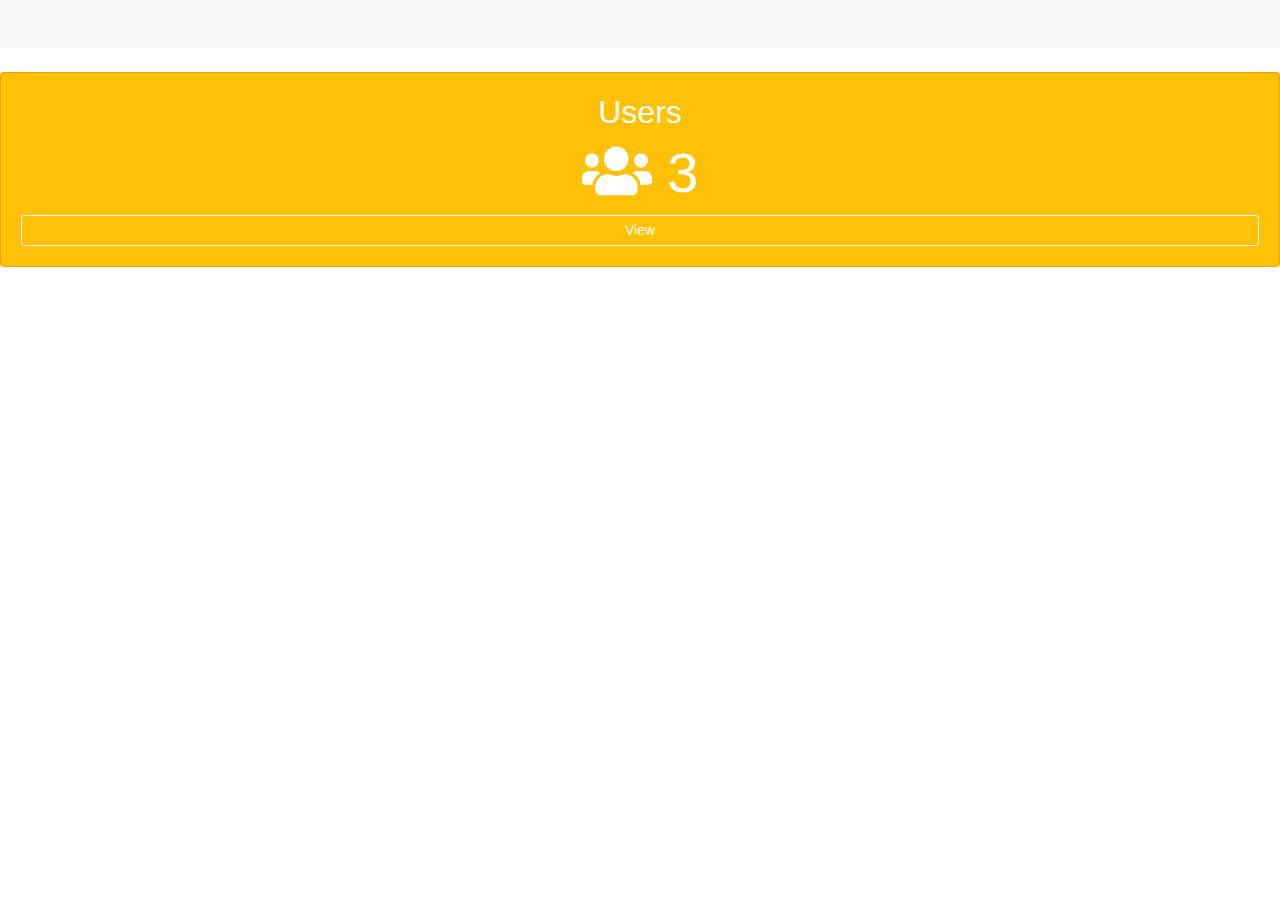
<file: src/main/resources/templates/dashboard.html>
<html xmlns:th="http://thymeleaf.org">
  <head>

    <title>CrudApp</title>

    <link rel="stylesheet" type="text/css"  th:href="@{/css/dashboard.css}"/>
    <link
      rel="stylesheet"
      href="https://cdnjs.cloudflare.com/ajax/libs/font-awesome/5.11.2/css/all.css"
    />
    <link
      rel="stylesheet"
      href="https://stackpath.bootstrapcdn.com/bootstrap/4.4.1/css/bootstrap.min.css"
    />
  </head>
  <body onload="jwtAuthorization()">

    <!-- Navbar -->

    <nav th:insert ="/fragements/navbar :: navbar"></nav>
    <header th:insert = "/fragements//header :: header(' Dashboard')"></header>

    <section id="actions" class="py-4 mb-4 bg-light">
      <div class="container">

      <div th:insert = "/fragements/add_user_modal :: usermodal"></div>

      </div>

    </section>

    <div class="card text-center text-white bg-warning mb-3">
      <div class="card-body">
      <h2 class="display-5">Users</h2>
      <span class="display-4"> <i class="fas fa-users"></i> 3</span>
      <a th:href="@{users}" class="btn btn-outline-light btn-sm d-block mt-2">View</a>
      </div>
      </div>
      </div>
      </div>
    </div>

    <footer th:insert = "/fragements//footer :: footer"></footer>

    <script th:src= "@{/js/jwtAuthenticationAjax.js}"></script>
    <script
      src="https://code.jquery.com/jquery-3.4.1.slim.min.js"
      integrity="sha384-J6qa4849blE2+poT4WnyKhv5vZF5SrPo0iEjwBvKU7imGFAV0wwj1yYfoRSJoZ+n"
      crossorigin="anonymous"
    ></script>
    <script
      src="https://cdn.jsdelivr.net/npm/popper.js@1.16.0/dist/umd/popper.min.js"
      integrity="sha384-Q6E9RHvbIyZFJoft+2mJbHaEWldlvI9IOYy5n3zV9zzTtmI3UksdQRVvoxMfooAo"
      crossorigin="anonymous"
    ></script>
    <script
      src="https://stackpath.bootstrapcdn.com/bootstrap/4.4.1/js/bootstrap.min.js"
      integrity="sha384-wfSDF2E50Y2D1uUdj0O3uMBJnjuUD4Ih7YwaYd1iqfktj0Uod8GCExl3Og8ifwB6"
      crossorigin="anonymous"
    ></script>
    <script src="https://cdn.ckeditor.com/4.13.1/standard/ckeditor.js"></script>

<!--    <script th:src="@{/js/script.js}"></script>-->
    <script th:src="@{/js/post_request_add_user_modal.js}"></script>
  </body>
</html>
</file>
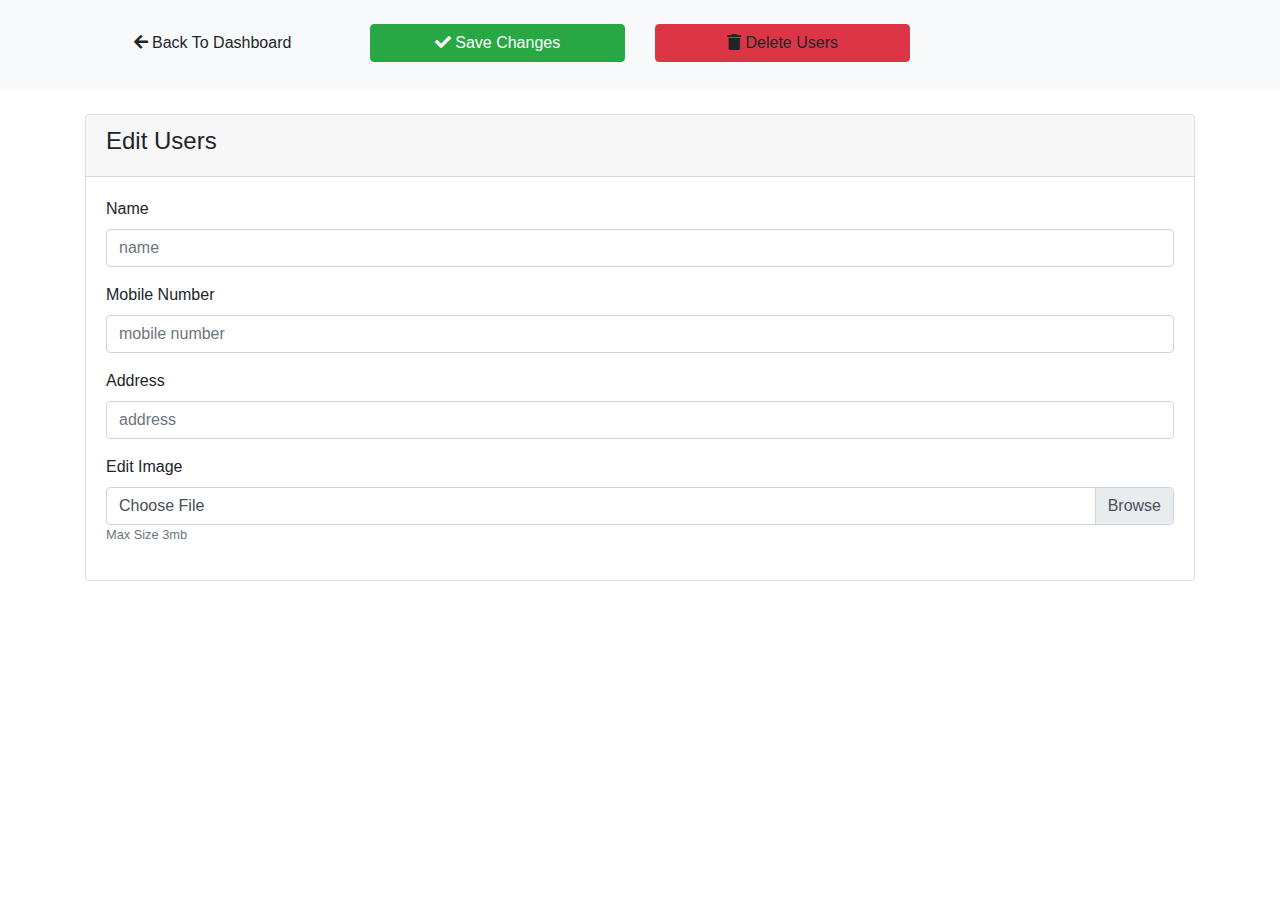
<file: src/main/resources/templates/edit.html>
<html xmlns:th="http://thymeleaf.org">
  <head>
    <meta charset="UTF-8" />
    <meta name="viewport" content="width=device-width, initial-scale=1.0" />
    <meta http-equiv="X-UA-Compatible" content="ie=edge" />
    <title>Document</title>
    <link
      rel="stylesheet"
      href="https://cdnjs.cloudflare.com/ajax/libs/font-awesome/5.11.2/css/all.css"
    />
    <link
      rel="stylesheet"
      href="https://stackpath.bootstrapcdn.com/bootstrap/4.4.1/css/bootstrap.min.css"
    />
    <link rel="stylesheet" type="text/css"  th:href="@{/css/dashboard.css}"/>
  </head>
  <body th:object="${users}" onload="jwtAuthorization()">
    <!-- START HERE -->


    <nav th:replace ="/fragements/navbar :: navbar"></nav>

    <header th:insert = "/fragements//header :: header(' Edit')"></header>


    <!-- Actions -->
    <section id="actions" class="py-4 mb-4 bg-light">
      <div class="container">
        <div class="row">
          <div class="col-md-3">
            <a
                    th:href="@{dashboard}"
                    class="btn btn-light btn-block mb-sm-1">
              <i class="fas fa-arrow-left"></i> Back To Dashboard
            </a>
          </div>
          <div class="col-md-3">
            <a
                    href="#"
                    class="btn btn-success btn-block mb-sm-1"
                    th:onclick="editUser([[${users.email}]])"
            >
              <i class="fas fa-check"></i> Save Changes
            </a>
          </div>
          <div class="col-md-3">
            <a
                    th:href="@{users}"
                    class="btn btn-danger btn-block mb-sm-1"
                    th:onclick="deleteUser([[${users.email}]])"
            >
              <i class="fas fa-trash"></i> Delete Users
            </a>
          </div>
        </div>
      </div>
    </section>


    <!-- edit section-->
    <section id="edit">
      <div class="container">
        <div class="row">
          <div class="col">
            <div class="card">
              <div class="card-header">
                <h4>Edit Users</h4>
              </div>
              <div class="card-body" >
                <form action="">
                  <div class="form-group">
                    <label for="e_name">Name</label>
                    <input type="text" class="form-control" name="" id="e_name" placeholder="name" th:field="*{name}" th:value="*{name}" />
                  </div>
                  <div class="form-group">
                    <label for="e_mobileNumber">Mobile Number</label>
                    <input type="text" class="form-control" name="" id="e_mobileNumber" placeholder="mobile number" th:field="*{mobileNumber}" th:value="*{mobileNumber}"/>
                  </div>

                  <div class="form-group">
                    <label for="e_adress">Address</label>
                    <input type="text" class="form-control" name="" id="e_adress" placeholder="address" th:field="*{address}" th:value="*{address}"/>
                  </div>

                  <div class="form-group">
                    <label for="image">Edit Image</label>
                    <div class="custom-file">
                      <input type="file" class="custom-file-input" id="image" />
                      <label for="image" class="custom-file-label"
                      >Choose File</label
                      >
                    </div>
                    <small class="text-muted">Max Size 3mb</small>
                  </div>
                </form>
              </div>
            </div>
          </div>
        </div>
      </div>
    </section>
    <footer th:insert = "/fragements/footer :: footer"></footer>

    <script th:src= "@{/js/jwtAuthenticationAjax.js}"></script>
    <script th:src="@{/js/editUserAjax.js}"></script>
    <script th:src="@{/js/deleteUserAjax.js}"></script>
      <script
      src="https://code.jquery.com/jquery-3.4.1.min.js"
      integrity="sha256-CSXorXvZcTkaix6Yvo6HppcZGetbYMGWSFlBw8HfCJo="
      crossorigin="anonymous"></script>
    <script
      src="https://cdn.jsdelivr.net/npm/popper.js@1.16.0/dist/umd/popper.min.js"
      integrity="sha384-Q6E9RHvbIyZFJoft+2mJbHaEWldlvI9IOYy5n3zV9zzTtmI3UksdQRVvoxMfooAo"
      crossorigin="anonymous"
    ></script>
    <script
      src="https://stackpath.bootstrapcdn.com/bootstrap/4.4.1/js/bootstrap.min.js"
      integrity="sha384-wfSDF2E50Y2D1uUdj0O3uMBJnjuUD4Ih7YwaYd1iqfktj0Uod8GCExl3Og8ifwB6"
      crossorigin="anonymous"
    ></script>
    <script src="https://cdn.ckeditor.com/4.13.1/standard/ckeditor.js"></script>

<!--    <script th:src="@{/js/script.js}"></script>-->
  </body>
</html>
</file>
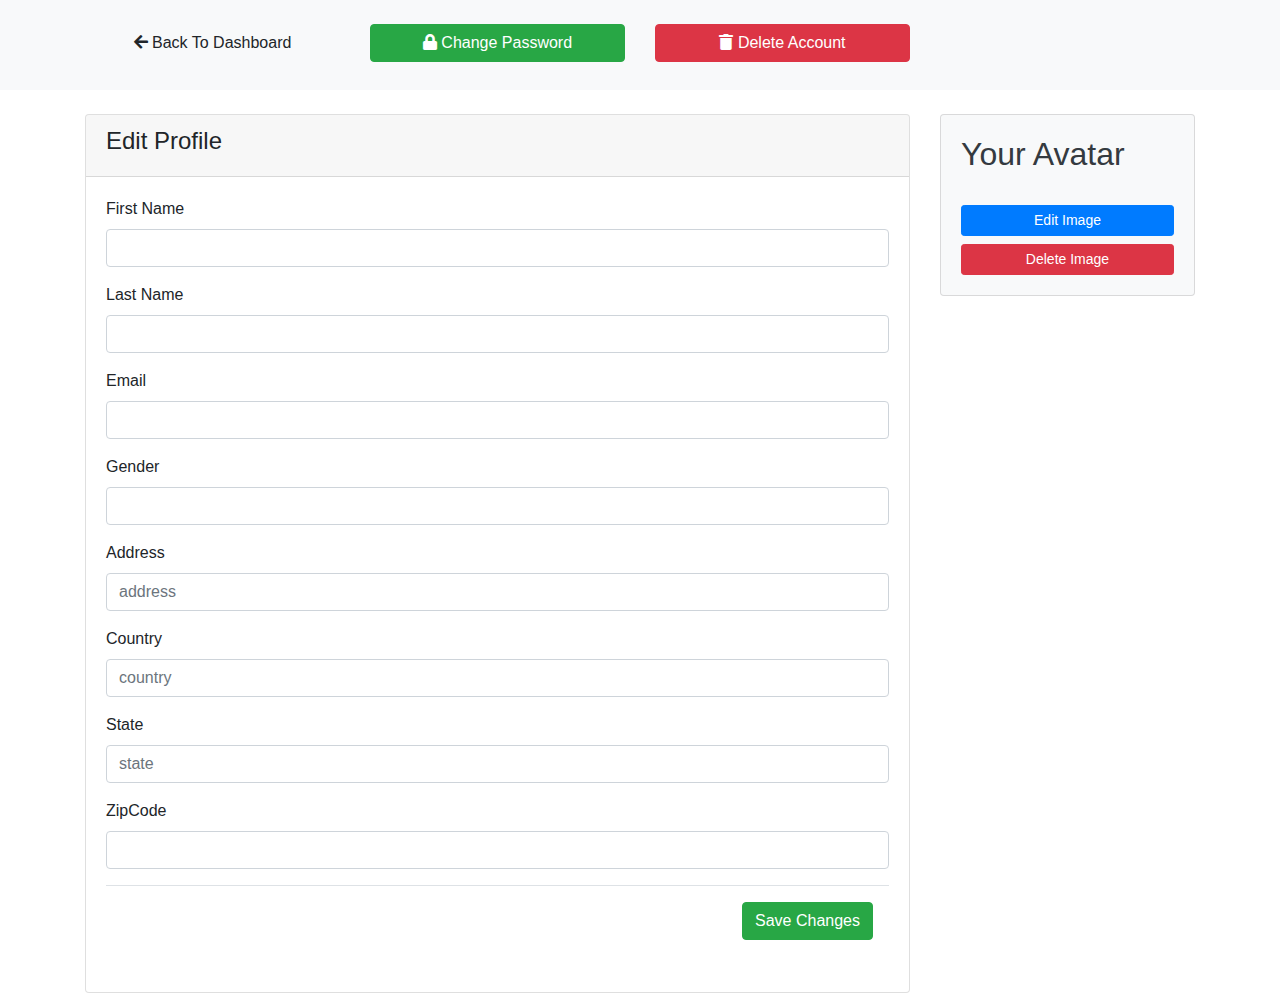
<file: src/main/resources/templates/profile.html>
<html xmlns:th="http://thymeleaf.org">
<head onload="findAdmin()">
  <meta charset="UTF-8" />
  <meta name="viewport" content="width=device-width, initial-scale=1.0" />
  <meta http-equiv="X-UA-Compatible" content="ie=edge" />
  <title>Document</title>
  <link
          rel="stylesheet"
          href="https://cdnjs.cloudflare.com/ajax/libs/font-awesome/5.11.2/css/all.css"
  />
  <link
          rel="stylesheet"
          href="https://stackpath.bootstrapcdn.com/bootstrap/4.4.1/css/bootstrap.min.css"
  />
  <link rel="stylesheet" type="text/css"  th:href="@{/css/dashboard.css}"/>
</head>
<body onload="adminBody()">

<!-- START HERE -->
<nav th:replace ="/fragements/navbar :: navbar"></nav>

<header th:insert = "/fragements//header :: header(' Edit Profile')"></header>

<!-- Actions -->
<section id="actions" class="py-4 mb-4 bg-light">
  <div class="container">
    <div class="row">
      <div class="col-md-3">
        <a
                th:href="@{dashboard}"
                class="btn btn-light btn-block mb-sm-1"

        >
          <i class="fas fa-arrow-left"></i> Back To Dashboard
        </a>
      </div>
      <div class="col-md-3">
        <a
                href="#"
                class="btn btn-success btn-block mb-sm-1"
                data-toggle="modal"
                data-target="#changePasswordModal"
        >
          <i class="fas fa-lock"></i> Change Password
        </a>
      </div>
      <div class="col-md-3">
        <a
                href="#"
                class="btn btn-danger btn-block mb-sm-1"

        >
          <i class="fas fa-trash"></i> Delete Account
        </a>
      </div>
    </div>
  </div>
</section>


<!-- Edit Profile-->
<section id="posts">
  <div class="container">
    <div class="row">
      <div class="col-md-9">
        <div class="card">
          <div class="card-header">
            <h4>Edit Profile</h4>
          </div>
          <div class="card-body">

            <form onsubmit="return false" >
              <div class="form-group">
                <label for="p_firstName">First Name</label>
                <input type="text" class="form-control" value="" name="firstName" id="p_firstName" placeholder=" "/>
              </div>
              <div class="form-group">
                <label for="p_lastName">Last Name</label>
                <input type="text" class="form-control" value="" name="lastName" id="p_lastName" placeholder=""/>
              </div>
              <div class="form-group">
                <label for="p_email">Email</label>
                <input type="text" class="form-control" value="" name="email" id="p_email" placeholder=""/>
              </div>
              <div class="form-group">
                <label for="p_gender">Gender</label>
                <input type="text" class="form-control" value="" name="gender" id="p_gender" placeholder=""/>
              </div>
              <div class="form-group">
                <label for="p_address">Address</label>
                <input type="text" class="form-control" value="" name="address" id="p_address" placeholder="address"/>
              </div>

              <div class="form-group">
                <label for="p_country">Country</label>
                <input type="text" class="form-control" value="" name="country" id="p_country" placeholder="country"/>
              </div>

              <div class="form-group">
                <label for="p_state">State</label>
                <input type="text" class="form-control" value="" name="state" id="p_state" placeholder="state"/>
              </div>

              <div class="form-group">
                <label for="p_zipCode">ZipCode</label>
                <input type="text" class="form-control" value="" name="zipCode" id="p_zipCode" placeholder=""/>
              </div>

              <div class="modal-footer">
                <button type="button" class="btn btn-success" onclick="editAdmin()" data-dismiss="modal">
                  Save Changes
                </button>
              </div>
            </form>
          </div>
        </div>
      </div>
      <div class="col-md-3">
        <div class="card  text-dark bg-light mb-3">
          <div class="card-body">
            <h2 class="display-5">Your Avatar</h2>
            <img th:src="@{/img/avatar.png}" class="img-fluid mb-3" alt="">
            <a href="#" class="btn btn-primary btn-sm d-block mt-2">Edit Image</a>
            <a href="#" class="btn btn-danger btn-sm d-block mt-2">Delete Image</a>
          </div>
        </div>
      </div>
    </div>
  </div>
</section>

<!-- Change Password modal -->
<div class="modal fade" id="changePasswordModal">
  <div class="modal-dialog modal-lg">
    <div class="modal-content">
      <div class="modal-header bg-warning text-white">
        <h5>Change Password</h5>
        <button class="close" data-dismiss="modal">
          <span>&times;</span>
        </button>
      </div>
      <div class="modal-body" id="mainDiv">
        <form  onsubmit='preventDefault(e)'>
          <div class="form-group">
            <label for="currentPassword">Current Password</label>
            <input type="password" name="currentPassword" id="currentPassword" class="form-control" />
          </div>
          <div class="form-group">
            <label for="newPassword">New Password</label>
            <input
                    type="password"
                    name="newPassword"
                    id="newPassword"
                    class="form-control"
            />
          </div>
          <div class="form-group">
            <label for="confirmPassword">Confirm Password</label>
            <input
                    type="password"
                    name="confirmPassword"
                    id="confirmPassword"
                    class="form-control"
            />
          </div>
          <div class="modal-footer">
            <button type="button" onclick="changePassword()" class="btn btn-warning" data-dismiss="modal">
              Save Changes
            </button>
          </div>
        </form>
      </div>
    </div>
  </div>
</div>


<footer th:insert = "/fragements//footer :: footer"></footer>

<script th:src= "@{/js/jwtAuthenticationAjax.js}"></script>
<script th:src= "@{/js/editAdminProfileAjax.js}"></script>
<!--<script th:src= "@{/js/displayadminprofilepage.js}"></script>-->

<script
        src="https://code.jquery.com/jquery-3.4.1.slim.min.js"
        integrity="sha384-J6qa4849blE2+poT4WnyKhv5vZF5SrPo0iEjwBvKU7imGFAV0wwj1yYfoRSJoZ+n"
        crossorigin="anonymous"
></script>
<script
        src="https://cdn.jsdelivr.net/npm/popper.js@1.16.0/dist/umd/popper.min.js"
        integrity="sha384-Q6E9RHvbIyZFJoft+2mJbHaEWldlvI9IOYy5n3zV9zzTtmI3UksdQRVvoxMfooAo"
        crossorigin="anonymous"
></script>
<script
        src="https://stackpath.bootstrapcdn.com/bootstrap/4.4.1/js/bootstrap.min.js"
        integrity="sha384-wfSDF2E50Y2D1uUdj0O3uMBJnjuUD4Ih7YwaYd1iqfktj0Uod8GCExl3Og8ifwB6"
        crossorigin="anonymous"
></script>
<script src="https://cdn.ckeditor.com/4.13.1/standard/ckeditor.js"></script>
</body>
</html>
</file>
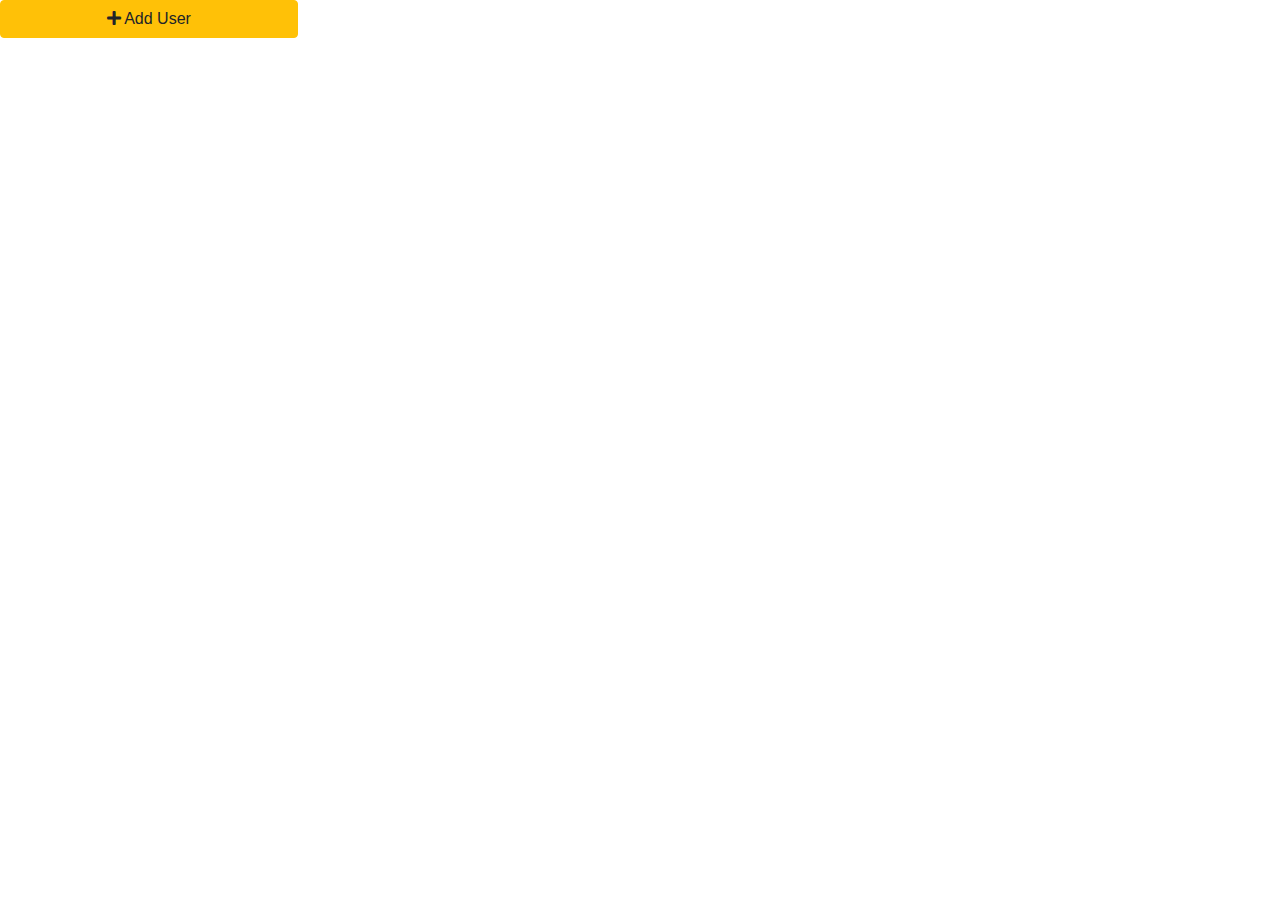
<file: src/main/resources/templates/fragements/add_user_modal.html>
<html xmlns:th="http://thymeleaf.org">
<head>
    <meta charset="UTF-8">
    <title></title>


    <link
            rel="stylesheet"
            href="https://cdnjs.cloudflare.com/ajax/libs/font-awesome/5.11.2/css/all.css"
    />
    <link
            rel="stylesheet"
            href="https://stackpath.bootstrapcdn.com/bootstrap/4.4.1/css/bootstrap.min.css"
    />
</head>
<body >

<div th:fragment="usermodal">
    <link rel="stylesheet" type="text/css"  th:href="@{/css/dashboard.css}"/>


        <div class="row">
            <div class="col-md-3">
                <a
                        href="#"
                        class="btn btn-warning btn-block mb-sm-1"
                        data-toggle="modal"
                        data-target="#addUserModal"
                >
                    <i class="fas fa-plus"></i> Add User
                </a>
            </div>
        </div>


<!-- Add User modal -->
<div class="modal fade" id="addUserModal">
    <div class="modal-dialog modal-lg">
        <div class="modal-content">
            <div class="modal-header bg-warning text-white">
                <h5>Add user</h5>
                <button class="close" data-dismiss="modal">
                    <span>&times;</span>
                </button>
            </div>
            <div class="modal-body">
                <form action="#">
                    <div class="form-group">
                        <label for="name">Name</label>
                        <input type="text" name="name" id="name" class="form-control" />
                    </div>
                    <div class="form-group">
                        <label for="email">Email</label>
                        <input
                                type="email"
                                name="email"
                                id="email"
                                class="form-control"
                        />
                    </div>
                    <div class="form-group">
                        <label for="mobile_number">Mobile Number</label>
                        <input
                                type="number"
                                name="mobile_number"
                                id="mobile_number"
                                class="form-control"
                        />
                    </div>
                    <div class="form-group">
                        <label for="address">Address</label>
                        <input
                                type="text"
                                name="addess"
                                id="address"
                                class="form-control"
                        />
                    </div>
                    <div class="form-group">
                        <label for="image">Upload Image</label>
                        <div class="custom-file">
                            <input type="file" class="custom-file-input" id="image" />
                            <label for="image" class="custom-file-label"
                            >Choose File</label
                            >
                        </div>
                        <small class="text-muted">Max Size 3mb</small>
                    </div>

                    <div class="modal-footer">
                        <button type="button" id="addUserModalButton" class="btn btn-warning" data-dismiss="modal" onclick="refresh()">
                            Save Changes
                        </button>
                    </div>
                </form>
            </div>
        </div>
        <script>
            function refresh(){
                window.location.reload();
            }
        </script>
    </div>
</div>

</div>


<script
        src="https://code.jquery.com/jquery-3.4.1.slim.min.js"
        integrity="sha384-J6qa4849blE2+poT4WnyKhv5vZF5SrPo0iEjwBvKU7imGFAV0wwj1yYfoRSJoZ+n"
        crossorigin="anonymous"
></script>
<script
        src="https://cdn.jsdelivr.net/npm/popper.js@1.16.0/dist/umd/popper.min.js"
        integrity="sha384-Q6E9RHvbIyZFJoft+2mJbHaEWldlvI9IOYy5n3zV9zzTtmI3UksdQRVvoxMfooAo"
        crossorigin="anonymous"
></script>
<script
        src="https://stackpath.bootstrapcdn.com/bootstrap/4.4.1/js/bootstrap.min.js"
        integrity="sha384-wfSDF2E50Y2D1uUdj0O3uMBJnjuUD4Ih7YwaYd1iqfktj0Uod8GCExl3Og8ifwB6"
        crossorigin="anonymous"
></script>
<script src="https://cdn.ckeditor.com/4.13.1/standard/ckeditor.js"></script>


</body>
</html>
</file>
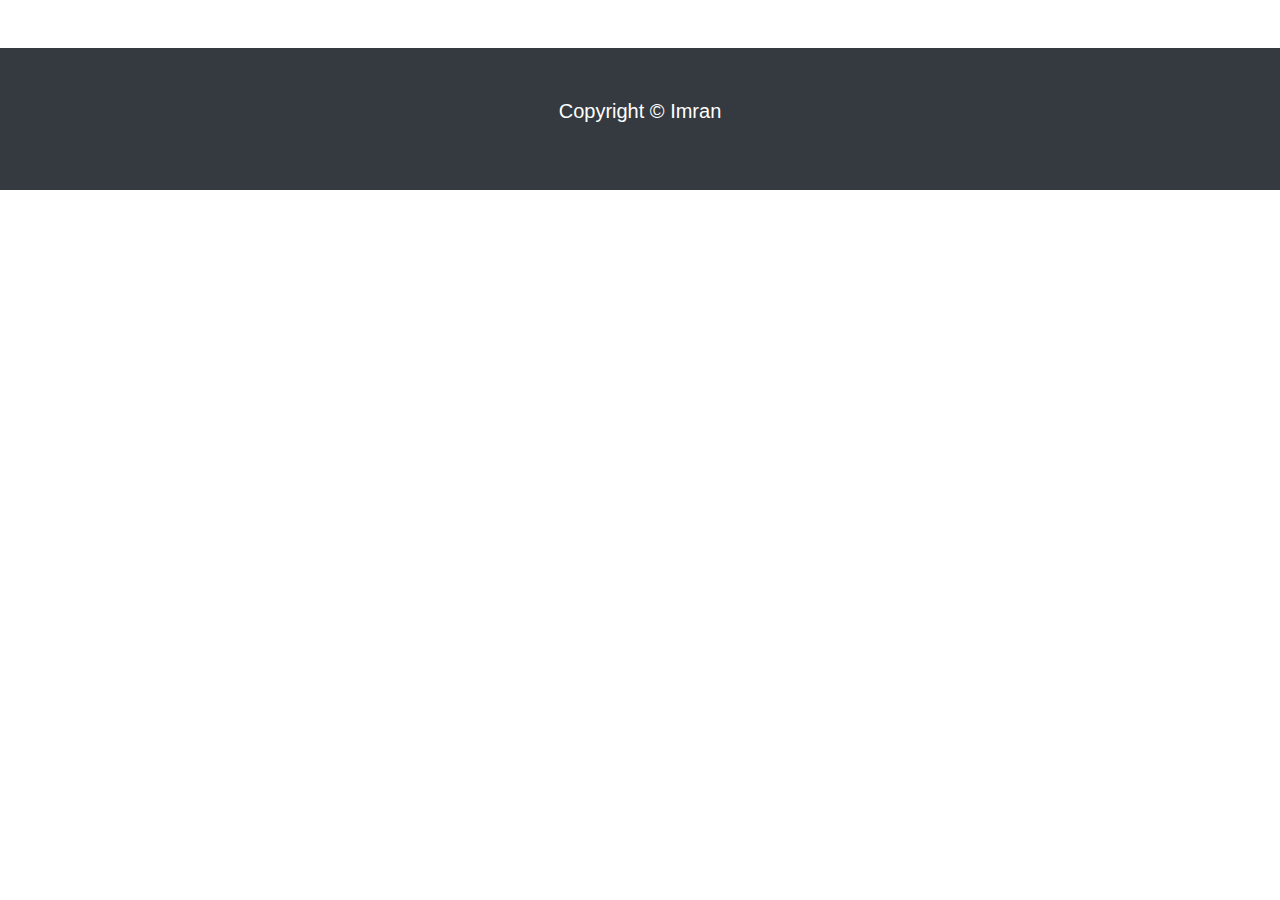
<file: src/main/resources/templates/fragements/footer.html>
<html xmlns:th="http://thymeleaf.org">
<head>
    <meta charset="UTF-8">
    <title></title>


    <link
            rel="stylesheet"
            href="https://cdnjs.cloudflare.com/ajax/libs/font-awesome/5.11.2/css/all.css"
    />
    <link
            rel="stylesheet"
            href="https://stackpath.bootstrapcdn.com/bootstrap/4.4.1/css/bootstrap.min.css"
    />
</head>
<body>
<footer  th:fragment="footer" id="main-footer" class="p-5 bg-dark text-center text-white mb-0 mt-5">
    <link rel="stylesheet" type="text/css"  th:href="@{/css/dashboard.css}"/>
    <div class="container">
        <div class="row">
            <div class="col">
                <p class="lead">
                    Copyright &copy; <span id="year"></span> Imran</p>
            </div>
        </div>
    </div>
</footer>
<script
        src="https://code.jquery.com/jquery-3.4.1.slim.min.js"
        integrity="sha384-J6qa4849blE2+poT4WnyKhv5vZF5SrPo0iEjwBvKU7imGFAV0wwj1yYfoRSJoZ+n"
        crossorigin="anonymous"
></script>
<script
        src="https://cdn.jsdelivr.net/npm/popper.js@1.16.0/dist/umd/popper.min.js"
        integrity="sha384-Q6E9RHvbIyZFJoft+2mJbHaEWldlvI9IOYy5n3zV9zzTtmI3UksdQRVvoxMfooAo"
        crossorigin="anonymous"
></script>
<script
        src="https://stackpath.bootstrapcdn.com/bootstrap/4.4.1/js/bootstrap.min.js"
        integrity="sha384-wfSDF2E50Y2D1uUdj0O3uMBJnjuUD4Ih7YwaYd1iqfktj0Uod8GCExl3Og8ifwB6"
        crossorigin="anonymous"
></script>
<script src="https://cdn.ckeditor.com/4.13.1/standard/ckeditor.js"></script>

<script th:src="@{/js/script.js}"></script>
</body>
</html>
</file>
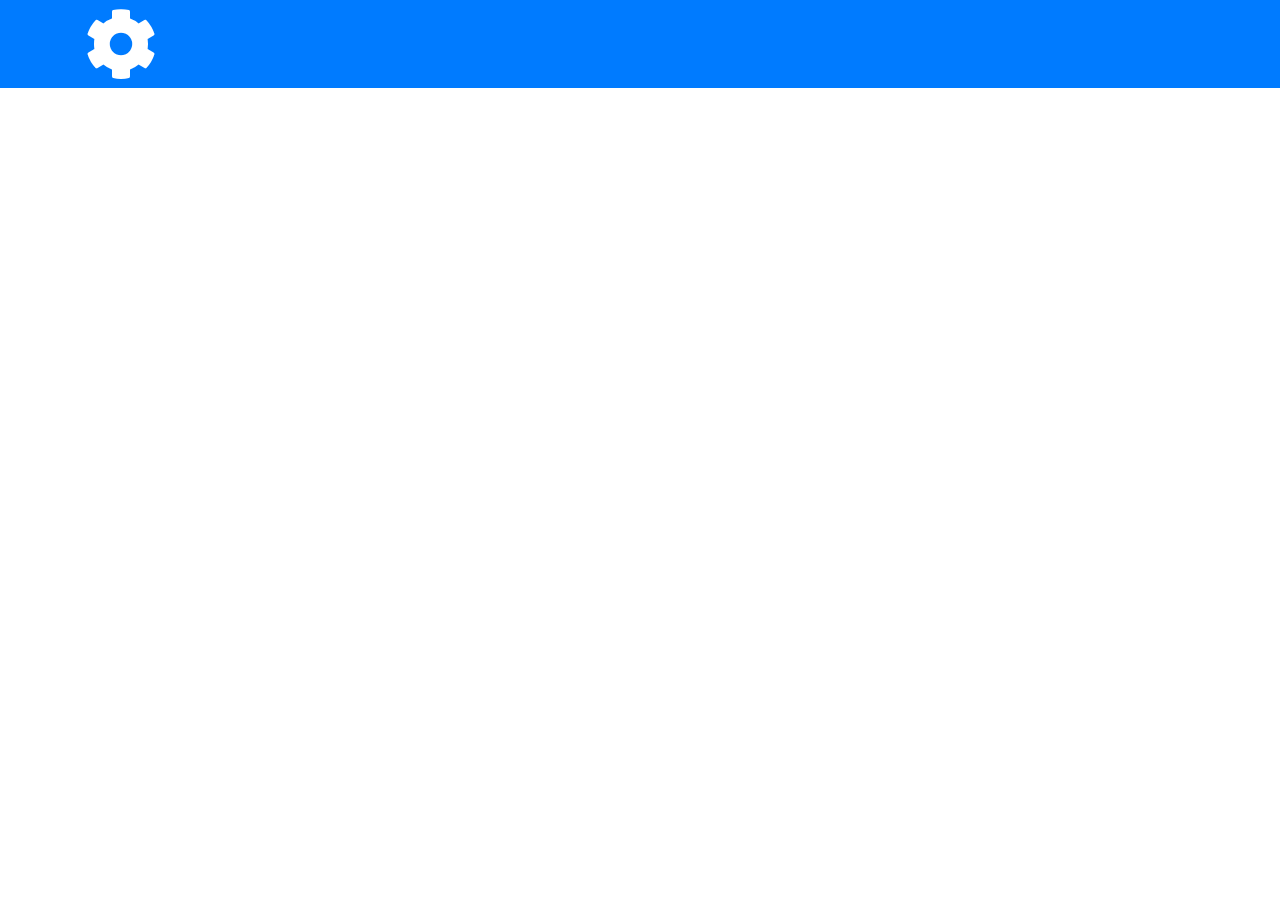
<file: src/main/resources/templates/fragements/header.html>
<html xmlns:th="http://thymeleaf.org">
<head>
    <meta charset="UTF-8">
    <title>Title</title>

    <link
            rel="stylesheet"
            href="https://cdnjs.cloudflare.com/ajax/libs/font-awesome/5.11.2/css/all.css"
    />
    <link
            rel="stylesheet"
            href="https://stackpath.bootstrapcdn.com/bootstrap/4.4.1/css/bootstrap.min.css"
    />
</head>
<body>

<header th:fragment="header(title)" id="main-header" class="pt-2 bg-primary text-white">
    <link rel="stylesheet" type="text/css"  th:href="@{/css/dashboard.css}"/>
          <div class="container">
            <div class="row">
              <div class="col-md-6">
                <h1 class="display-3" th:text="${title}"><i class="fas fa-cog"></i> </h1>
              </div>
            </div>
          </div>
</header>

<script
        src="https://code.jquery.com/jquery-3.4.1.slim.min.js"
        integrity="sha384-J6qa4849blE2+poT4WnyKhv5vZF5SrPo0iEjwBvKU7imGFAV0wwj1yYfoRSJoZ+n"
        crossorigin="anonymous"
></script>
<script
        src="https://cdn.jsdelivr.net/npm/popper.js@1.16.0/dist/umd/popper.min.js"
        integrity="sha384-Q6E9RHvbIyZFJoft+2mJbHaEWldlvI9IOYy5n3zV9zzTtmI3UksdQRVvoxMfooAo"
        crossorigin="anonymous"
></script>
<script
        src="https://stackpath.bootstrapcdn.com/bootstrap/4.4.1/js/bootstrap.min.js"
        integrity="sha384-wfSDF2E50Y2D1uUdj0O3uMBJnjuUD4Ih7YwaYd1iqfktj0Uod8GCExl3Og8ifwB6"
        crossorigin="anonymous"
></script>
<script src="https://cdn.ckeditor.com/4.13.1/standard/ckeditor.js"></script>


<script th:src="@{/js/script.js}"></script>
</body>
</html>
</file>
